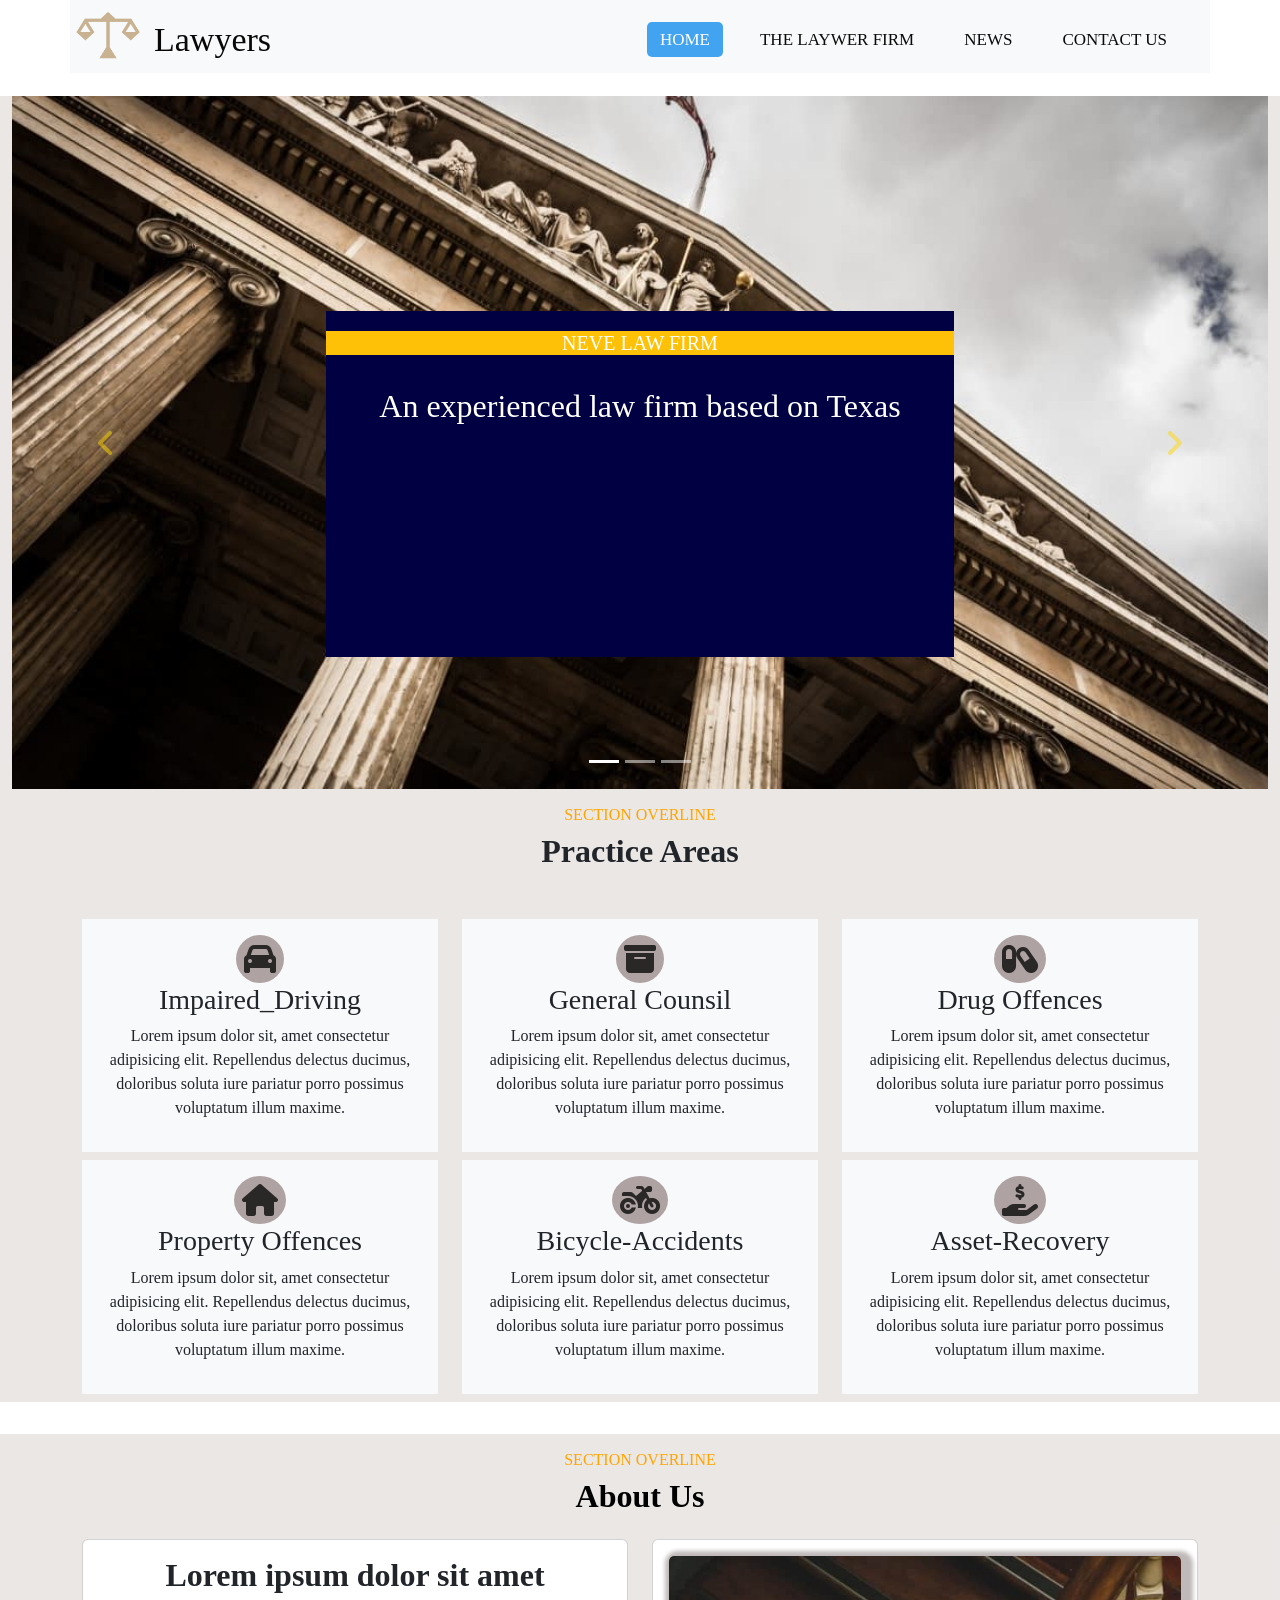
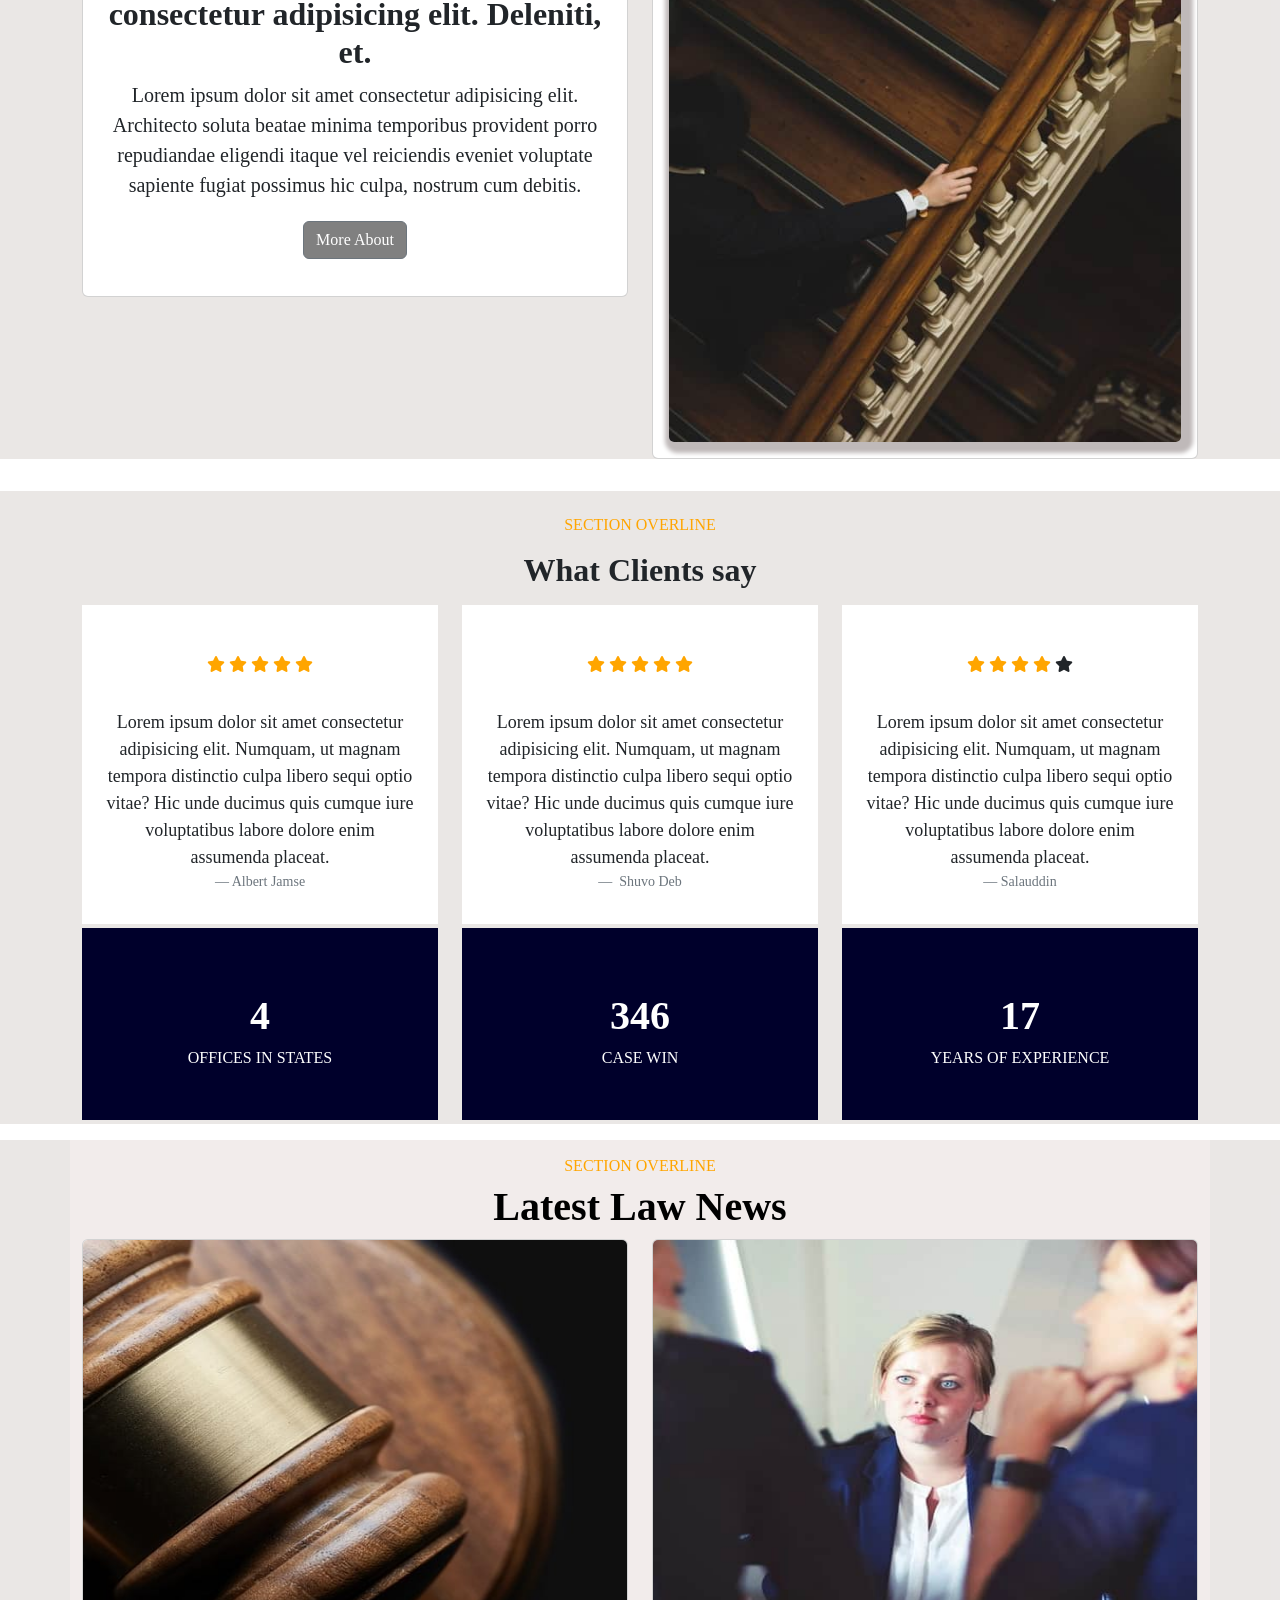
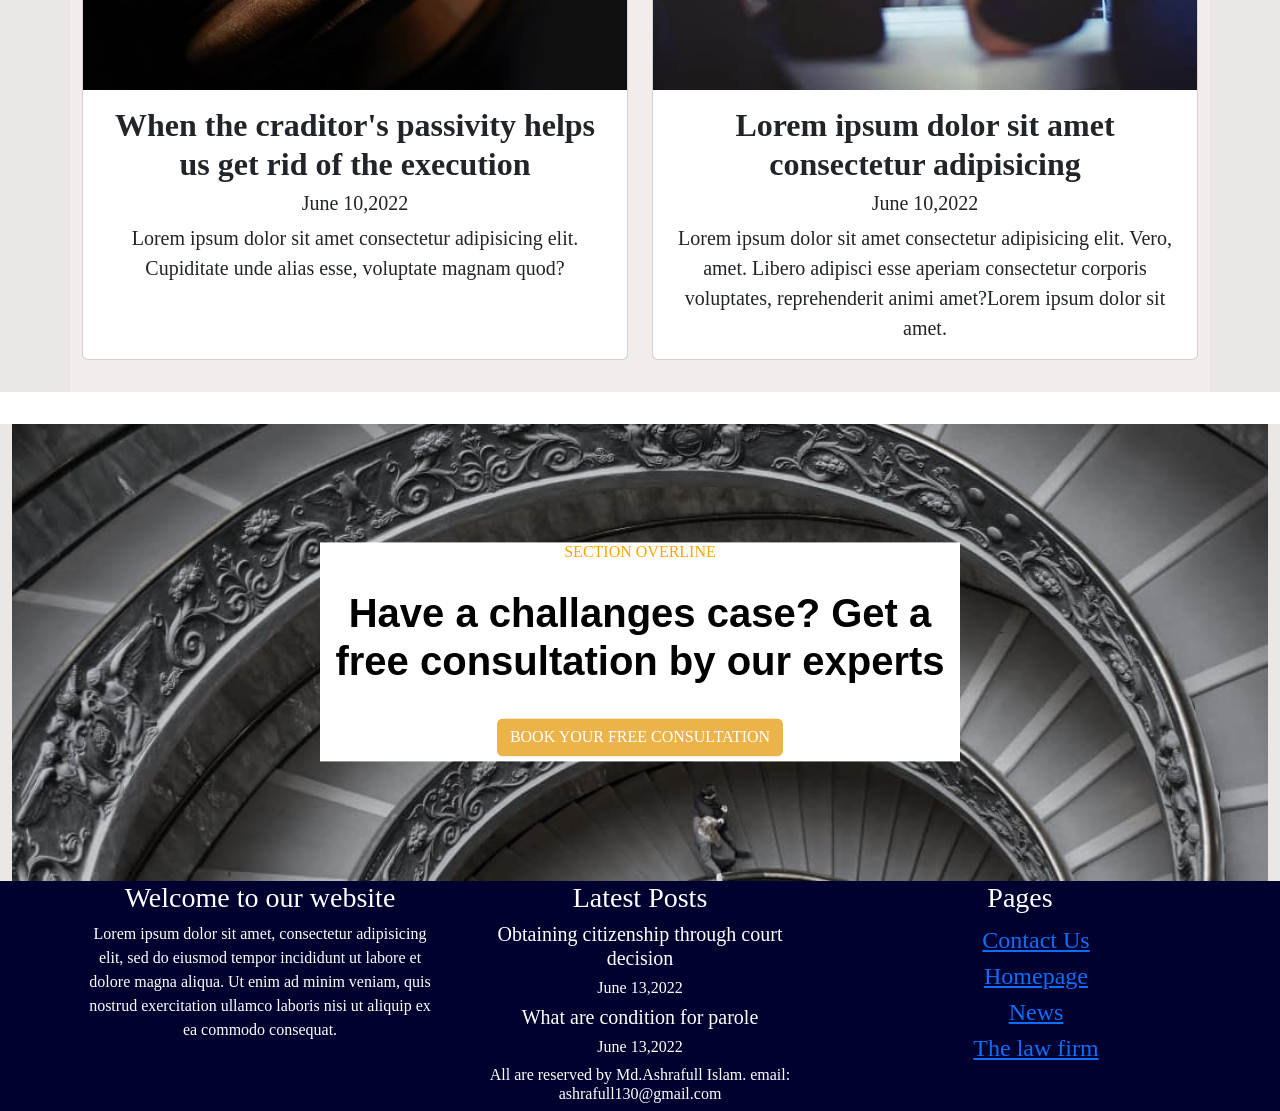
<file: index.html>
<!DOCTYPE html>
<html lang="en">
<head>
    <meta charset="UTF-8">
    <meta http-equiv="X-UA-Compatible" content="IE=edge">
    <meta name="viewport" content="width=device-width, initial-scale=1.0">
    <title>Lawyers Home</title>
    <!-- CSS only -->
    <link href="https://cdn.jsdelivr.net/npm/bootstrap@5.2.0-beta1/dist/css/bootstrap.min.css" rel="stylesheet" integrity="sha384-0evHe/X+R7YkIZDRvuzKMRqM+OrBnVFBL6DOitfPri4tjfHxaWutUpFmBp4vmVor" crossorigin="anonymous">
  
  
    <link rel="stylesheet" href="https://cdnjs.cloudflare.com/ajax/libs/font-awesome/6.1.1/css/all.min.css" integrity="sha512-KfkfwYDsLkIlwQp6LFnl8zNdLGxu9YAA1QvwINks4PhcElQSvqcyVLLD9aMhXd13uQjoXtEKNosOWaZqXgel0g==" crossorigin="anonymous" referrerpolicy="no-referrer" />

    <link rel="stylesheet" href="css/Style.css">
    
</head>
<style>


</style>
<body>
  
 <!-- Navbar start here  -->

  <div class="container fixed-top mb-3 bg-light ">
    <nav class="">
      <input type="checkbox" id="check">
      <label for="check" class="checkbtn">
        <i class="fas fa-bars"></i>
         
      </label>

      <label class="logo-lawyer"><img src="Picture/Logo.png"  class="logo-size" alt="Lawyer logo"></label>
      <label class="Logo"> Lawyers</label>
  
      <ul>
          <li><a class="active" href="#Lawyers-home" target="_blank">Home</a></li>
          <li><a href="about.html" target="_blank" >The Laywer firm</a></li>
          <li><a href="#Lawnews">News</a></li>
          <li><a href="contact.html" >contact us </a></li>
      </ul>
    </nav>
    
  </div>

<!-- Navbar end here  -->


  <!-- carousel start here -->
       <!-- Home page start here 2 -->
<div id="Lawyers-home">
  <div class="container-fluid mt-4  ">
  
    <div id="carouselExampleCaptions" class="carousel slide" data-bs-ride="false">
      <div class="carousel-indicators">
        <button type="button" data-bs-target="#carouselExampleCaptions" data-bs-slide-to="0" class="active" aria-current="true" aria-label="Slide 1"></button>
        <button type="button" data-bs-target="#carouselExampleCaptions" data-bs-slide-to="1" aria-label="Slide 2"></button>
        <button type="button" data-bs-target="#carouselExampleCaptions" data-bs-slide-to="2" aria-label="Slide 3"></button>
      </div>
      <div class="carousel-inner ">
        <div class="carousel-item active">
          <img src="Picture/homepage.jpg" class="d-block w-100" alt="Lawyer Farm Picture">
          <div class="carousel-caption d-block d-md-block  d-sm-block  d-xsm-block d-xxsm-block carousel-caption-bg ">
            <h5 class="bg-warning">NEVE LAW FIRM</h5><br>
            <h2>An experienced law firm based on Texas</h2>
          </div>
        </div>
  
        <div class="carousel-item">
          <img src="Picture/images7.jpg" class="d-block w-100" alt="Lawyer Farm Picture">
          <div class="carousel-caption d-block d-md-block   d-sm-block  d-xsm-block d-xxsm-block  carousel-caption-bg">
            <h5 class="bg-warning">NEVE LAW FIRM</h5><br>
            <h1>Our Law Firm</h1>
          </div>
        </div>
  
        <div class="carousel-item">
          <img src="Picture/homepage.jpg" class="d-block w-100" alt="Lawyer Farm Picture">
          <div class="carousel-caption d-block d-md-block   d-sm-block   d-xsm-block  d-xxsm-block carousel-caption-bg">
            <h5 class="bg-warning">NEVE LAW FIRM</h5><br>
            <h2>An experienced law firm based on Texas</h2>
          </div>
        </div>
      </div>
      <button class="carousel-control-prev" type="button" data-bs-target="#carouselExampleCaptions" data-bs-slide="prev">
        <span <i class="fas fa-angle-left" > </i> </span>
        <span class="visually-show"></span>

      </button>
      <button class="carousel-control-next" type="button" data-bs-target="#carouselExampleCaptions" data-bs-slide="next">
        <span <i class="fas fa-angle-right" > </i> </span>
        <span class="visually-show"> </span>
      </button>
    </div>
    
  </div> 

</div>
 <!-- carousel end her -->

 <!-- Practice areas section start here -->
 <div class="container-fluid">

    
  <div class="container ">
      <header class="">
        <h6 class="practice-h6">SECTION OVERLINE</h6>
          <h2 class="practice-h2 ">Practice Areas</h2>



      </header>

      <main>
         <div class="row mt-5 ">
             <div class="col-lg-4 m-auto">
                 <div class="div-1 bg-light"> 
                 <div  id="practice-div"  class="Impaired_Driving text-center p-3 mb-2">
                     <i class="fa-solid fa-car  p-2 fa-2x rounded-circle"></i>
                     <h3 class="Text-center">Impaired_Driving</h3>
                     <P>Lorem ipsum dolor sit, amet consectetur adipisicing elit. Repellendus delectus ducimus, doloribus soluta iure pariatur porro possimus voluptatum illum maxime.</P>
                 </div>
             </div>
         </div>

             
             <div class="col-lg-4">
                 <div  class="div-2 bg-light "> 
                 <div id="practice-div" class="General Counsil text-center p-3 mb-2">
                     
                      <i class="fa-solid fa-box-archive  p-2 fa-2x rounded-circle"></i>
                     <h3>General Counsil</h3>
                     <P class="Text-center ">Lorem ipsum dolor sit, amet consectetur adipisicing elit. Repellendus delectus ducimus, doloribus soluta iure pariatur porro possimus voluptatum illum maxime.</P>
                 </div>
             </div>
         </div> 
             
             <div class="col-lg-4">
                 <div class="div-3  bg-light ">
                   <div id="practice-div" class="Drug Offences text-center p-3 mb-2">
                     <i class="fas fa-capsules  p-2 fa-2x rounded-circle"></i>
                     <h3> Drug Offences </h3>
                     <P>Lorem ipsum dolor sit, amet consectetur adipisicing elit. Repellendus delectus ducimus, doloribus soluta iure pariatur porro possimus voluptatum illum maxime.</P>
                 </div>
             </div>
        </div>
             
             <div class="col-lg-4">
                 <div class="div-4  bg-light">
                 <div id="practice-div"  class="Property Offences text-center p-3  mb-2  ">
                     <i class="fa-solid fa-house p-2 fa-2x rounded-circle "> </i>
                     <h3> Property Offences</h3>
                     <P>Lorem ipsum dolor sit, amet consectetur adipisicing elit. Repellendus delectus ducimus, doloribus soluta iure pariatur porro possimus voluptatum illum maxime.</P>
                 </div>
                 
             </div>
          </div>
             
             <div class="col-lg-4">
                 <div class="div-5  bg-light">
                 <div id="practice-div" class="  Bicycle-Accidents text-center p-3 mb-2">
                     <i class="fas fa-motorcycle  p-2 fa-2x rounded-circle"></i>
                     <h3>Bicycle-Accidents</h3>
                     <P>Lorem ipsum dolor sit, amet consectetur adipisicing elit. Repellendus delectus ducimus, doloribus soluta iure pariatur porro possimus voluptatum illum maxime.</P>
                 </div>
             </div>
         </div>
             
             <div class="col-lg-4">
                 <div class="div-6  bg-light">
                 <div id="practice-div" class="Asset-Recovery text-center p-3 mb-2">
                     <i class="fas fa-hand-holding-usd  p-2 fa-2x rounded-circle "></i>
                     <h3>Asset-Recovery</h3>
                     <P>Lorem ipsum dolor sit, amet consectetur adipisicing elit. Repellendus delectus ducimus, doloribus soluta iure pariatur porro possimus voluptatum illum maxime.</P>
                 </div>
             </div>
          </div>
             

             
         </div>

      </main>
  </div>

 </div>
  <!-- Practice areas section end here -->

 

 <!-- About page start here -->
 <div class="container-fluid">
  <div class="container mt-3 " id="about-us">
    <div class="about-section">
      <header class="about-title">
        <h6>SECTION OVERLINE</h6>
        <h2>About Us</h2>
      </header>
        <div class="row ">
               <div class="col-lg-6 ">
                   <div class="card">
                      <div class="card-body">
                        <h2 class="card-title">Lorem ipsum dolor sit amet consectetur adipisicing elit. Deleniti, et.</h2>
                        <p class="card-text">Lorem ipsum dolor sit amet consectetur adipisicing elit. Architecto soluta beatae minima temporibus provident porro repudiandae eligendi itaque vel reiciendis eveniet voluptate sapiente fugiat possimus hic culpa, nostrum cum debitis.</p>
                        <a  class="btn btn-secondary" data-bs-toggle="collapse"   href="#collapsible">More About</a>  

                        <div class="collapse"  id="collapsible">
                          <p>Lorem ipsum dolor sit amet consectetur adipisicing elit. Reiciendis totam, tenetur, illum ex ad, corrupti optio facere perspiciatis nesciunt magni dicta porro quidem dignissimos molestiae! Cumque eaque accusantium dolor facere. Lorem ipsum dolor sit amet consectetur adipisicing elit. Animi ducimus recusandae iusto repellat reiciendis ea distinctio beatae. Obcaecati, odit excepturi.</p>
                        </div>
                      </div>
                   </div>
               </div>

               <div class="col-lg-6">
                 <div class="card">
                   <div class="card-body">
                     <img  class=" card-img about-img"  src="Picture/images4.jpg" alt="About of Lawfirm" >
                   </div>
                 </div>
               </div>
        </div>
    </div>
</div>
 </div>

  <!-- About page end here -->



 <!-- Review Section start here -->
 <div class="container-fluid">
  <div class="container bg-color ">

    <div class="row">

         <header> <h6 class="text-center m-2">SECTION OVERLINE</h6>
          <h2 class="text-center m-3">What Clients say</h2>    
        </header>
  
            <div class="col-lg-4 ">
                <div class="review-1  p-3 mb-md-1 mb-sm-1 ">
                   <header class="star-header">
                      <span class="fa fa-star checked"></span>
                      <span class="fa fa-star checked"></span>
                      <span class="fa fa-star checked"></span>
                      <span class="fa fa-star checked "></span>
                      <span class="fa fa-star checked "></span>
                  </header>
                 <p class="review-text">Lorem ipsum dolor sit amet consectetur adipisicing elit. Numquam, ut magnam tempora distinctio culpa libero  sequi optio vitae? Hic unde ducimus quis cumque iure voluptatibus labore dolore enim assumenda placeat.</p>
                 <footer class="blockquote-footer">Albert Jamse</footer>
     
               </div>
            </div>

              <div class="col-lg-4   ">
                 <div class="review-2  p-3  mb-md-1 mb-sm-1">
                     <header class="star-header">
                        <span class="fa fa-star checked"></span>
                         <span class="fa fa-star checked"></span>
                         <span class="fa fa-star checked"></span>
                         <span class="fa fa-star checked "></span>
                        <span class="fa fa-star checked "></span>
                    </header>
                        <p class="review-text">Lorem ipsum dolor sit amet consectetur adipisicing elit. Numquam, ut magnam tempora distinctio culpa libero  sequi optio vitae? Hic unde ducimus quis cumque iure voluptatibus labore dolore enim assumenda placeat.</p>
                        <footer class="blockquote-footer"> Shuvo Deb</footer>
        
                 </div>
              </div>

              <div class="col-lg-4 ">
                <div class="review-3  p-3 mb-md-1 mb-sm-1 ">
                    <header class="star-header"> <span class="fa fa-star checked"></span>
                       <span class="fa fa-star checked"></span>
                       <span class="fa fa-star checked"></span>
                       <span class="fa fa-star  checked "></span>
                       <span class="fa fa-star "></span>
                    </header>
         
                           <p class="review-text">Lorem ipsum dolor sit amet consectetur adipisicing elit. Numquam, ut magnam tempora distinctio culpa libero  sequi optio vitae? Hic unde ducimus quis cumque iure voluptatibus labore dolore enim assumenda placeat.</p>
                          <footer class="blockquote-footer">Salauddin </footer>
       
                </div>
           </div>
      </div>
   </div>
 </div>

  <!-- Review Section end here -->

  <!-- Experience section start here -->
  <div class="container-fluid background-color">
    <div class="container">
      <experience-section>
        <div class="row">
          <div class="col-lg-4">
           <div class="offices mb-md-1 mb-sm-1">
            <h1 class="experience-h1">4</h1>
            <h6 class="experience-h6">OFFICES IN STATES</h6>
           </div>
          </div>

          <div class="col-lg-4">
            <div class=" case-win mb-md-1 mb-sm-1">
             <h1 class="experience-h1">346</h1>
             <h6 class="experience-h6">CASE WIN</h6>
            </div>
           </div>


           <div class="col-lg-4">
            <div class="years-of-experience mb-md-1 mb-sm-1">
             <h1 class="experience-h1">17</h1>
             <h6 class="experience-h6">YEARS OF EXPERIENCE</h6>
            </div>
           </div>

        </div>
      </experience-section>
    </div>
  </div>

    <!-- Experience section end  here -->

 

     <!-- latest law news  -->
    <div id="Lawnews">
      <div class="container-fluid">
        <div class="container mt-3 background ">
          <div class="Latest-Lawnews-section "> 
            <div class="Lawnews-title">
             <h6 class="Law-news-subtitle">Section Overline</h6>
              <h1 class="Law-news-title-customize">Latest Law News</h1>
            </div>
     
     
             <div class="row">
                  <div class="col-lg-6 col-md-12 news-card">
                       <div class="card h-100">
                           <img class="card-img-top " src="Picture/images5.jpg" alt="Lawyer Image">
                             <div class="card-body">
                                <h2 class="card-title">When the craditor's passivity helps us get rid of the execution</h2>
                                <h5 class="card-text">June 10,2022</h5>
                                <p class="card-text">Lorem ipsum dolor sit amet consectetur adipisicing elit. Cupiditate unde alias esse, voluptate magnam quod?</p>
    
                            </div> 
                      </div>
                  </div>
    
                      <div class="col-lg-6 col-md-12 news-card">
                        <div class="card h-100">
                            <img class="card-img-top" src="Picture/images6.jpg" alt="Lawyers Image">
                              <div class="card-body">
                                 <h2 class="card-title">Lorem ipsum dolor sit amet consectetur adipisicing</h2>
                                 <h5 class="card-text">June 10,2022</h5>
                                 <p class="card-text">Lorem ipsum dolor sit amet consectetur adipisicing elit. Vero, amet. Libero adipisci esse aperiam consectetur corporis voluptates, reprehenderit animi amet?Lorem ipsum dolor sit amet.</p>
                          </div>
                        </div>
    
                   </div>
                </div>
             </div>
          </div>
      </div>

    </div>
   
    <!-- Latest Law news end here -->


    <!-- Our expert consultaion page start here -->

 <div class="container-fluid">
    <img class="consultant-img" src="Picture/images7.jpg" alt="Lawyer firm" >

     <div class="centered">
        <h6 class="consultaion-text-h6">SECTION OVERLINE</h6>
       <h2 class="consultaion-text">Have a challanges case? Get a free consultation by our experts
       </h2>
        <a class="btn " href="#">BOOK YOUR FREE CONSULTATION</a>
    </div>
  </div>


    <!-- Our expert consultaion page end here -->

     <!--  Footer section start here -->
     <div class="container-fluid footer-bg">
      <div class="container">
        <div class="row">
              <div class="col-lg-4">
                <div class="footer-1">
                  <h3 class="footer-1-h3">Welcome to our website</h3>
                  <p class="footer-1-p"> Lorem ipsum dolor sit amet, consectetur adipisicing elit,
                    sed do eiusmod tempor incididunt ut labore et dolore magna aliqua. Ut enim ad minim veniam,
                    quis nostrud exercitation ullamco laboris nisi ut aliquip ex ea commodo consequat.
                  </p>

                </div>
              </div>

              <div class="col-lg-4">
                <div class="footer-2">
                  <h3 class="footer-2-h3">Latest Posts</h3>
                   <h5 class="footer-2-h4">Obtaining citizenship through court decision</h5>
                   <h6 class="footer-2-h6"> June 13,2022</h6>
                   <h5 class="footer-2-h4">What are condition for parole</h5>
                   <h6 class="footer-2-h6"> June 13,2022</h6>
                   <h6>All are  reserved by Md.Ashrafull Islam.
                    email: ashrafull130@gmail.com 
                   </h6>

    
                </div>
              </div>

              <div class="col-lg-4 col-lg-2">
                <div class="footer-3 ">
                <h3 class="footer-3-h3">Pages</h3>
                <ol class="footer-link">
                  <li><a class="" href="contact.html">Contact Us</a></li>
                  <li><a class="" href="#Lawyers-home">Homepage</a></li>
                  <li><a class="" href="#Lawnews">News</a></li>
                  <li><a class="" href="about.html">The law firm</a></li>
                </ol>
                </div>
              </div>
    


        </div>

      </div>

     </div>

 
     <!--  Footer section end here -->

 <!-- Bootstrap js file Link in  -->
 <!-- JavaScript Bundle with Popper -->
 <script src="https://cdn.jsdelivr.net/npm/bootstrap@5.2.0-beta1/dist/js/bootstrap.bundle.min.js" integrity="sha384-pprn3073KE6tl6bjs2QrFaJGz5/SUsLqktiwsUTF55Jfv3qYSDhgCecCxMW52nD2" crossorigin="anonymous"></script>
 





</body>
</html>
</file>
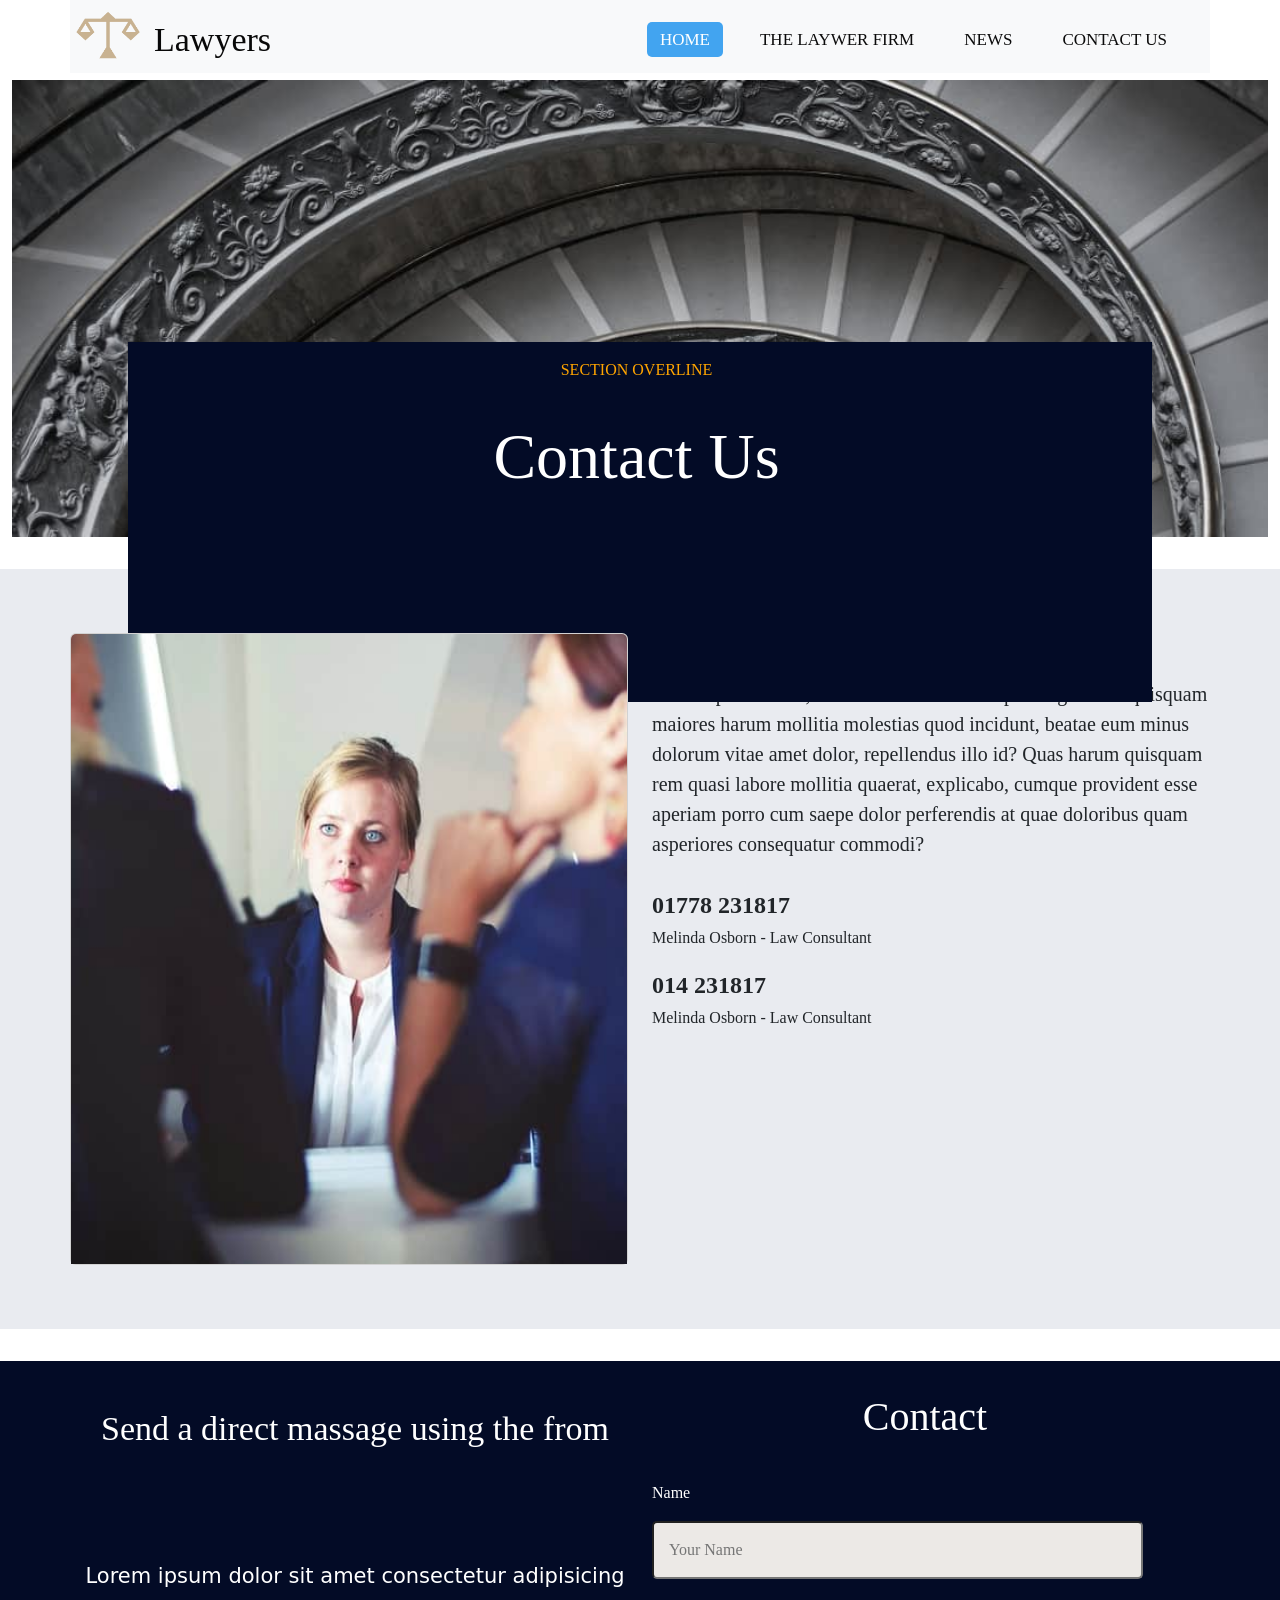
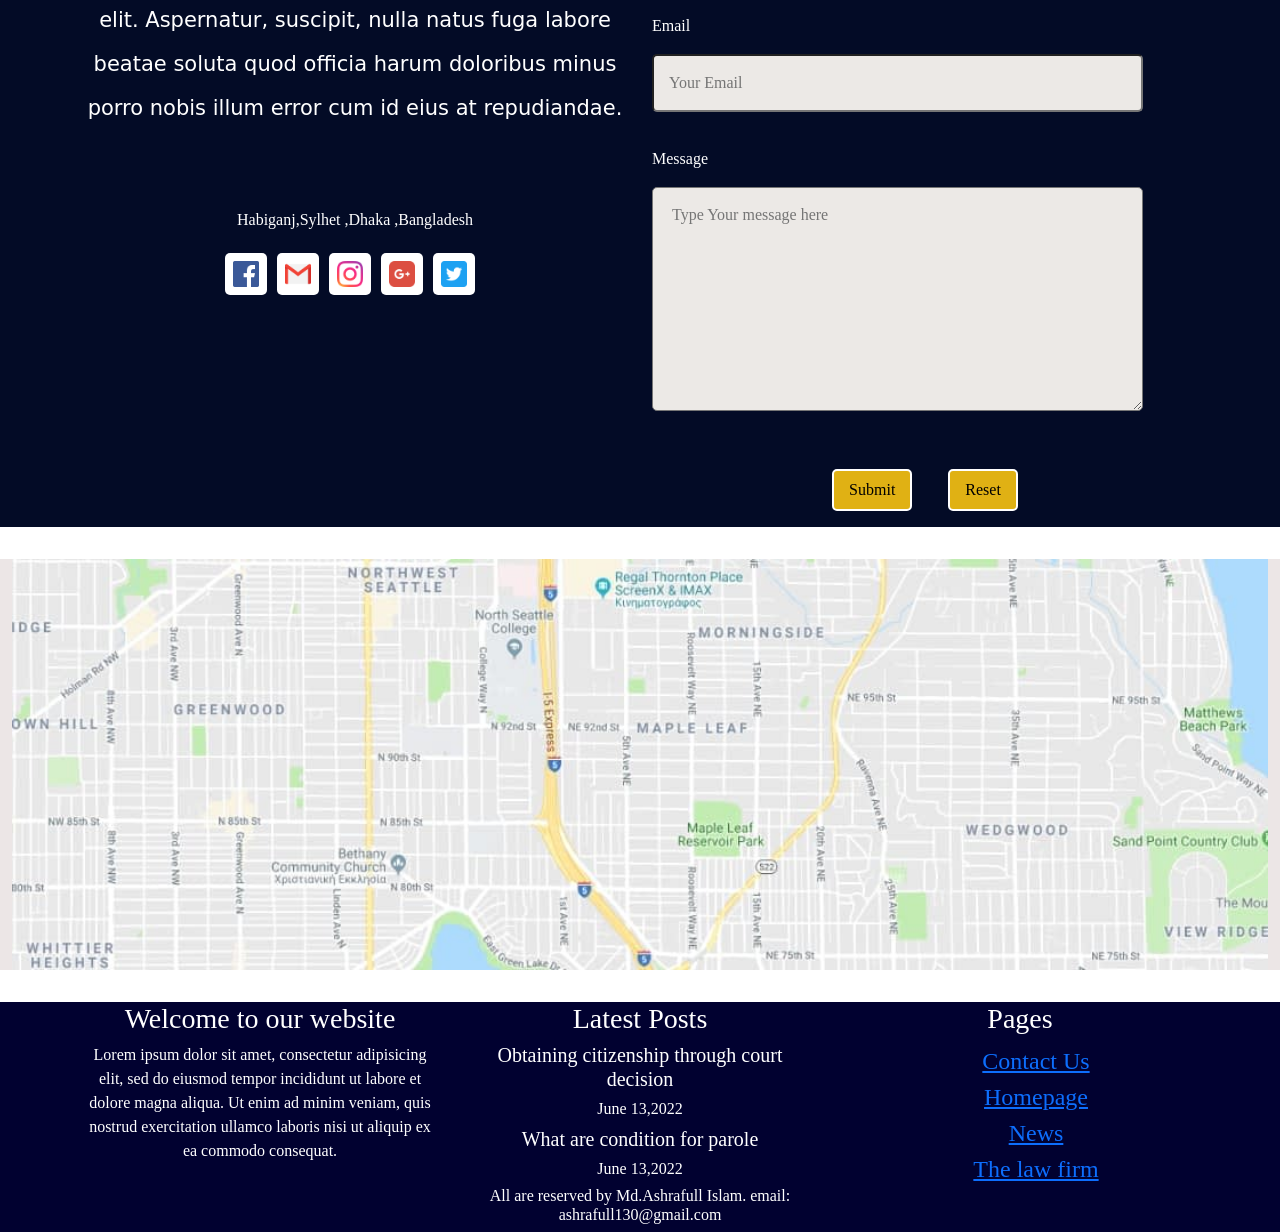
<file: contact.html>
<!DOCTYPE html>
<html lang="en">
<head>
    <meta charset="UTF-8">
    <meta http-equiv="X-UA-Compatible" content="IE=edge">
    <meta name="viewport" content="width=device-width, initial-scale=1.0">
    <title>Lawyers About page</title>
    <!-- CSS only -->
    <link href="https://cdn.jsdelivr.net/npm/bootstrap@5.2.0-beta1/dist/css/bootstrap.min.css" rel="stylesheet" integrity="sha384-0evHe/X+R7YkIZDRvuzKMRqM+OrBnVFBL6DOitfPri4tjfHxaWutUpFmBp4vmVor" crossorigin="anonymous">
  
  
    <link rel="stylesheet" href="https://cdnjs.cloudflare.com/ajax/libs/font-awesome/6.1.1/css/all.min.css" integrity="sha512-KfkfwYDsLkIlwQp6LFnl8zNdLGxu9YAA1QvwINks4PhcElQSvqcyVLLD9aMhXd13uQjoXtEKNosOWaZqXgel0g==" crossorigin="anonymous" referrerpolicy="no-referrer" />

    <link rel="stylesheet" href="css/Contact.css">
    
</head>
<style>


</style>
<body>
  
 <!-- Navbar start here  -->
    <div id="navbar">
      
            <div class="container fixed-top mb-3 bg-light ">
              <nav class="">
                <input type="checkbox" id="check">
                <label for="check" class="checkbtn">
                  <i class="fas fa-bars"></i>
                  
                </label>

                <label class="logo-lawyer"><img src="Picture/Logo.png"  class="logo-size" alt="Lawyer logo"></label>
                <label class="Logo"> Lawyers</label>
            
                <ul>
                    <li><a class="active" href="index.html" >Home</a></li>
                    <li><a href="about.html">The Laywer firm</a></li>
                    <li><a href="https://ashrafull130.github.io/Lawyers-pro/index.html#Lawnews">News</a></li>
                    <li><a href="#send-message">contact us </a></li>
                </ul>
              </nav>
              
            </div>
    </div>
<!-- Navbar end here  -->
   
   <!--  homepage section start here -->
          <div id="about-home">
            <div class="container-fluid ">
              <div class="about-img">
                <img class="about-page-img" src="Picture/images7.jpg" alt="About page Image ">
             <div class="contaianer">
              <div class="centered ">
                <h6 class="contact-us-text">SECTION OVERLINE</h6>
              <h1 class="contact-us-text">Contact Us 
              </h1>
            </div>
             </div>
              </div>
            </div>
          </div>
   <!--  homepage section end here -->

<!-- Contact us page start here -->
   <div id="contact-us">
        <div class="container-fluid ">
            <div class="container control ">
                
                <div class="row">
                    <div class="col-lg-6">
                        <div class="card">
                            <img src="Picture/images6.jpg" class="card-img-top" alt="Lawyers Image"> 
                        </div>
                    </div>

                    <div class="col-lg-6">
                        <div class="contact-us-text">
                           <h2 class="contact-us-header">Contact us </h2>
                            <p class="contact-us-body-text">Lorem ipsum dolor, sit amet consectetur adipisicing elit. In quisquam maiores harum mollitia molestias quod incidunt, beatae eum minus dolorum vitae amet dolor, repellendus illo id? Quas harum quisquam rem quasi labore mollitia quaerat, explicabo, cumque provident esse aperiam porro cum saepe dolor perferendis at quae doloribus quam asperiores consequatur commodi?</p>
                            <div class="contact-us-footer">
                                <h4 class="contact-us-number">01778 231817</h4>
                                <h6 class="contact-us-lawyer-name">Melinda Osborn - Law Consultant</h6>
    
                                <h4 class="contact-us-number">014 231817</h4>
                                <h6 class="contact-us-lawyer-name">Melinda Osborn - Law Consultant</h6>
                                
                            </div>
                        </div>
                    </div>
                </div>
            </div>
        </div>
    </div>

<!-- Contact us page start here -->

   <!-- Send direct massage section start from here -->
 <div id="send-message">
    <div class="container-fluid">
        <div class="container">
            <div class="row">
                <div class="col-lg-6">
                    <div class="message-discription">
                        <h3 class="message-title-h3">Send a direct massage using the from</h3>
                        <p class="message-text" >Lorem ipsum dolor sit amet consectetur adipisicing elit. Aspernatur, suscipit, nulla natus fuga labore beatae soluta quod officia harum doloribus minus porro nobis illum error cum id eius at repudiandae.</p>
                        <h6 class="location-lawyers" > Habiganj,Sylhet ,Dhaka ,Bangladesh</h6>
                    </div>

                        <div class="social-share-link">
                            <div class="facebook"><img src="Icon/facebook.png" class="icon-style" ></div>
                            <div class="facebook"><img src="Icon/gmail.png" class="icon-style"></div>
                            <div class="facebook"><img src="Icon/instagram.png"class="icon-style" ></div>
                            <div class="facebook"><img src="Icon/google.png"class="icon-style" ></div>
                            <div class="facebook"><img src="Icon/twitter.png"class="icon-style" ></div>


                        </div>
                  </div>

                 <div class="col-lg-6">
                    <div class="contact">
                        <h3 class="contact-title">Contact</h3>

                        <form action="mailto:ashrafull130@gmail.com" method="post"     enctype="text/plain">
                            <p>Name</p>
                            <input type="text" placeholder="Your Name" name="Name:"> 
                            <p>Email</p>
                            <input type="email" placeholder="Your Email" name="email:">
                            <p>Message</p>
                            <textarea name="message" id="" cols="30" rows="8" placeholder=" Type Your message here "></textarea>
                            <div class="button-group">
                                
                            <button class="button-style " type="submit" >Submit</button>
                            <button class="button-style " type="reset">Reset</button>
                            </div>
                        </form>

                      </div>
                    </div>
            </div>
        </div>
    </div>
 </div>

     <!-- Send direct massage section end  here -->

    <!-- Our location page start here -->
            <div id="Location-map">   
                  <div class="container-fluid">
                    <img class="location-img" src="Picture/Loacation-map.jpg" alt="Lawyer firm" >

                  </div>
              </div>

    <!-- Our location page end here -->



     <!--  Footer section start here -->
                 <div id="footer-section">
                  <div class="container-fluid footer-bg">
                    <div class="container">
                      <div class="row">
                            <div class="col-lg-4 ">
                              <div class="footer-1">
                                <h3 class="footer-1-h3">Welcome to our website</h3>
                                <p class="footer-1-p"> Lorem ipsum dolor sit amet, consectetur adipisicing elit,
                                  sed do eiusmod tempor incididunt ut labore et dolore magna aliqua. Ut enim ad minim veniam,
                                  quis nostrud exercitation ullamco laboris nisi ut aliquip ex ea commodo consequat.
                                </p>
              
                              </div>
                            </div>
              
                            <div class="col-lg-4 ">
                              <div class="footer-2">
                                <h3 class="footer-2-h3">Latest Posts</h3>
                                 <h5 class="footer-2-h4 p-0">Obtaining citizenship through court decision</h5>
                                 <h6 class="footer-2-h6 p-0 "> June 13,2022</h6>
                                 <h5 class="footer-2-h4 p-0">What are condition for parole</h5>
                                 <h6 class="footer-2-h6 p-0"> June 13,2022</h6>
                                 <h6 class="footer-2-h6">All are  reserved by Md.Ashrafull Islam.
                                  email: ashrafull130@gmail.com 
                                 </h6>
              
                  
                              </div>
                            </div>
              
                            <div class="col-lg-4 ">
                              <div class="footer-3 ">
                              <h3 class="footer-3-h3">Pages</h3>
                              <ol class="footer-link">
                                <li><a class="" href="#send-message" >Contact Us</a></li>
                                <li><a class="" href="index.html">Homepage</a></li>
                             
                                <li><a href="https://ashrafull130.github.io/Lawyers-pro/index.html#Lawnews" >News</a></li>
                                <li><a class="" href="about.html">The law firm</a></li>
                              </ol>
                              </div>
                            </div>
                
                       </div>
                    </div>
              </div>
          </div>
 
     <!--  Footer section end here -->



 <!-- Bootstrap js file Link in  -->
 <!-- JavaScript Bundle with Popper -->
 <script src="https://cdn.jsdelivr.net/npm/bootstrap@5.2.0-beta1/dist/js/bootstrap.bundle.min.js" integrity="sha384-pprn3073KE6tl6bjs2QrFaJGz5/SUsLqktiwsUTF55Jfv3qYSDhgCecCxMW52nD2" crossorigin="anonymous"></script>

</body>
</html>
</file>
<file: css/Style.css>
*
{
    margin:0;
    padding:0;
    box-sizing: border-box;
    list-style-type: none;
 
  }
  
  body{
      font-family: montserrat;
  
      /* Navbar Start here*/
  }
  /* nav height control  */
  .container.fixed-top.mb-3.bg-light {  
    padding: 0px;
    height: 73px;
}
/* nav height control  */
  nav{
      background: ;
      height: 80px;
      width: 100%;
  }
  label.Logo{
      
      color:rgb(8, 8, 8);
      font-size: 34px;
      line-height: 80px;
      padding: 0 10px;
      
  }
  img.logo-size {
    width: 70px;
    height: 70px;
    margin-top: -28px;
}
  nav ul{
      float: right;
      margin-right: 20px;
  
  
  }
  nav ul li{
      display: inline-block;
       line-height: 80px;
       margin:0 10px;
  }
  nav ul li a{
      color:rgb(11, 11, 11);
      font-size: 17px;
      padding:8px 13px;
      border-radius: 5px;
      text-transform: uppercase;

  }
  nav ul li a {
    text-decoration: none;
  }
  a.active,a:hover{
      background: rgb(66, 164, 240);
        color:#fff;
        text-decoration: none;
  }
  a.active:hover{
      color:blue;
  }
.checkbtn{
    font-size: 30px;
    color:rgb(29, 1, 1);
    float:right;
    line-height: 80px;
    margin-right:30px;
    cursor: pointer;
    display: none;
}
#check{
    display: none;
}

  /* Navbar end here */

/*  Home and button */
.container-fluid {
    position: relative;
    text-align: center;
    color: ;
  }
  
  
  .centered {
    position: absolute;
    top: 50%;
    left: 50%;
    transform: translate(-50%, -50%);
    background-color: #ffff;
    
  }
  
  /*  Home and button */


  /*Home page start here carousel*/

  img.d-block.w-100 {
    height: 77vh;
}
.mt-4, .my-4 {
    margin-top: 5.5rem!important;
}
.carousel-caption.d-none.d-md-block.d-sm-block.d-xsm-block {
    width: 417px;
    height: 155px;
    background: rgb(0, 0, 43);
    padding: 11px 9px;
    
}
.carousel-caption.d-block.d-md-block.d-sm-block.d-xsm-block.d-xxsm-block.carousel-caption-bg {
    position: absolute;
    top: 31%;
    bottom: 19%;
    left: 25%;
    background: rgb(0, 0, 66);
    color:
    white;
    justify-content: center;
    align-items: center;
    width: 50%;
}
div#carouselExampleCaptions {
    margin-top: 6rem;
}

    /* carousel icon customize  start*/
    span.fas.fa-angle-left {
        font-size: 2rem;
        color: gold;
    }
    span.fas.fa-angle-right {
        font-size: 2rem;
        color: gold;
    }

    /* carousel icon customize end*/

  /*Home page end here carousel*/


  /* Prctice Area section Start Here  */
 .container-fluid{
    background-color: rgba(218, 214, 211, 0.575);
}
.practice-h6{
    text-align: center;
    color:orange;
    padding-top: 1rem;
}
.practice-h2{
    text-align: center;
    font-weight: bold;
}
i{
    background-color: rgb(175, 162, 162);
    color:rgba(0, 0, 0, 0.76);
    cursor: pointer;
}

i:hover{
   color:white;
}

#practice-div {
   cursor: pointer;
   transition: .1s;

}
#practice-div:hover{
   background-color: rgb(250, 242, 242);
   
}

/* Prctice Area section end Here  */



 /* About page start here */
 .about-section {
    height: auto;
    margin-top: 2rem;
    margin-bottom: 2rem;
}
 
 .about-img{
     height:54vh;
     box-shadow: 4px 3px 4px 8px rgb(191, 185, 185);

     
 }
 .about-title{
     text-align: center;
     padding:1rem;
 }
 .about-title h6{
     color: orange;
 }
 .about-title h2{
     color:black;
     font-weight: 700;
 }
 a.btn.btn-secondary {
    margin-bottom: 21px;
    background-color: gray;
}
 a.btn.btn-secondary:hover{
    color:blue;
}
  /* About page end here */


 /* Latest Law news start here*/
 .background{
     height: auto;
     background-color: rgba(248, 241, 241, 0.603) !important;
     margin-bottom: 2rem;
     padding-bottom: 2rem;
     margin-top: 2rem;
 }
 .card-img-top{
    height: 50vh;
  }
  .card.h-100{
    cursor: pointer;
    transition: 0.3s;
    
  }
  h2.card-title {
    font-weight: 600;
}
p.card-text {
    font-size: 20px;
}
    
h6.Law-news-subtitle {
    text-align: center;
    color: orange;
    text-transform: uppercase;
    padding-top: 1rem;
}
h1.Law-news-title-customize {
    text-align: center;
    color: black;
    font-weight: 700;
}
.card.h-100:hover {
    box-shadow: 2px 3px 8px rgb(26, 24, 24);
}
  /* Latest Law news end here*/



  /* Review section start here */
  .container.bg-color {
    height: auto;
    margin-top: 2rem;
    
}

  h2.text-center.m-3 {
    font-weight: 700;
  }
  h6.text-center.m-2 {
    color: orange;
    padding-top: 1rem;
}
  .review-style{
      position: absolute;
      top:30%;
      
      
  }
  blockquote{
      position: absolute;
      top:75%;
  }


  .checked{
      color:orange;
    
  }
  .star-header{
      padding:2rem;
  }
  .review-text{
      font-size: large;
      padding:0 7px;
  }
  .review-1  {
      background-color: #ffffff;
      cursor: pointer;
      transition: .2s;
  }  
  .review-2  {
    background-color: white;
    cursor: pointer;
    transition: .2s;
}  
.review-3  {
    background-color: white;
    cursor: pointer;
    transition: .2s;
}  


.review-1.p-3:hover {
    box-shadow: 2px 3px 6px black;
}
.review-2.p-3:hover {
    box-shadow: 2px 3px 6px black;
}
.review-3.p-3:hover {
    box-shadow: 2px 3px 6px black;
}
    /* Review section end here */


 /* Experience section start here */
 .background-color{
     background-color: ;
 }
 .offices {
    text-align: center;
    height: 12rem;
    color:#fff;
    background: rgb(0, 0, 43);
    padding-top: 4rem;
}
.case-win{
    text-align: center;
    height: 12rem;
    color:#fff;
    background:rgb(0, 0, 43);
    padding-top: 4rem;
}
.years-of-experience{
    text-align: center;
    height: 12rem;
    color:#fff;
    background: rgb(0, 0, 43);
    padding-top: 4rem;

}

h1.experience-h1{
    font-family:cursive;
    font-weight: 600;
}

h6.experience-h6{
    font-family: cursive;
}
/* Experience section end  here */



/*Our expert consultation page start here */
 
.consultant-img{
    width: 100%;
  }
  .consultaion-text{
    font-family: 'Gill Sans', 'Gill Sans MT', Calibri, 'Trebuchet MS', sans-serif;
    font-weight: 600;
    color:black;
    font-size: 40px;
    padding: 15px 0;
}
  .consultaion-text-h6{
    color:orange;
    
  }
  a.btn{
    background-color: rgb(236, 179, 72);
    color:#fff;
  
  }
  h2.consultaion-text {
    padding: 20px 0;
    font-size: 40px;
}
a.btn {
    margin: 5px 0;
}
/*Our expert consultation page end here */



 /* Footer section start here */
.footer-bg{
    background-color: rgb(1, 1, 48);
    color:white;
    height: auto;
    
}
.footer-link li a{
    font-size: 1.5rem ;

}
 /* Footer section end here */




                             /* Responsive section start here  */


   /* 1200 px media sceen responsive start here */
   @media(max-width:1200px){
    img.d-block.w-100 {
        height: 78vh;
    }
    .mt-4, .my-4 {
        margin-top: 5.5rem!important;
    }
    .carousel-caption.d-none.d-md-block.d-sm-block.d-xsm-block {
        width: 417px;
        height: 155px;
        background: rgb(0, 0, 43);
        padding: 11px 9px;
        top: 50%;
        left:50%;
    }
   }
    /* 1200 px media sceen responsive end here */

     

     /* device screen  992px navbar responsive start */
     @media(max-width:992px){
    /* navbar start here */
        label.logo{
            font-size:30px;
            padding-left: 30px;
        }
        nav ul li a{
            font-size:16px;

    
        }
        .checkbtn{
            display:block ;
        }
        ul{
      
            position: fixed;
            width: 100%;
            height: 60vh;
            background: rgb(2, 2, 71);
            top: 85px;
            margin: 0 20px;
            text-align: center;
            left: -100%;
            transition: 0.4s;
        
        }
        nav ul li{
            display: block;
            margin:  5px 0;
            line-height: 60px;
        }
        nav ul li a{
            color:white;
        }
     
            #check:checked ~ul {
                left: 0;
                
            }
        
        ul {
            margin-left: 0rem;
        }
        i.fas.fa-bars {
            background: white;
            color: #640505;
        }
    /* navbar start here */
    
       /* home page section start here */
       img.d-block.w-100 {
        height: 76vh;
    }
        /* home page section ene here */
         
         /* our expert consultation-section-start */
       
            h2.consultaion-text {
            font-size: 35px;
            padding: 10px 0;
            }
    
           /* consultaion-section-end */
       }
    
    /* device screen  952px navbar responsive end */
    


/* device screen  858 px navbar responsive start */
   @media (max-width:858px ){
    /* navbar start here */
       .checkbtn{
           display:block ;
       }
       ul{
       
           position: fixed;
           width: 100%;
           height: 60vh;
           background: rgb(2, 2, 71);
           top: 80px;
           left: 0;
           text-align: left;
           left: -100%;
           transition: 0.4s;
       }
       nav ul li{
           display: block;
           margin:  5px 0;
           line-height: 60px;
           text-align: center;
       }
       nav ul li a {
           font-size: 20px;
           color:white;
          
       }
       a:hover,a.active{
           background: none;
           color:rgb(41, 125, 236)
       }
       #check:checked ~ul{
           left: 0;
       }
       ul {
        margin-left: 0px;
    }
    ul {
        z-index: 1;
    }
    i.fas.fa-bars {
        background: white;
        color: #640505;
    }
    /* navbar start here */

    img.d-block.w-100 {
        height: 75vh;
    }   img.d-block.w-100 {
        z-index: -1;
    }
    .carousel-caption.d-none.d-md-block.d-sm-block.d-xsm-block {
        width: 374px;
        height: 156px;
        left: 50%;
        top: 50%;
        padding: 10px 29px;
     }
      /* home page end here */
 
     /* Latest Law news start  */
    .col-lg-6.col-md-10.news-card {
        margin-top: 2rem;
      }
       /* Latest Law news end  */

        /* Review start here */
        .review-1.p-3 {
            margin-bottom: 1rem;
        }
           .review-2.p-3 {
            margin-bottom: 1rem;
        }
        .review-3.p-3 {
            margin-bottom: 1rem;
        }
           /* Review end here */


        /* consultant-section start */
           .consultant-text {
            text-align: center;
            top: 5rem;
            padding: 0;
            left: ;
        }
        h2.consultaion-text {
            font-size: 30px;
            padding: 10px 0;
        }
       /* consultant-section start */
   }
   /* device screen  858 px  responsive end */



/* device screen  768px navbar responsive start */
   @media (max-width:768px ){
    ul {
        margin-left: 0px;
        margin-left: 0;
        height: 50vh;
        top: 88px;
        
    }
    ul {
        z-index: 1;
    }
    nav ul li{
        text-align: center;
    }
   nav ul li a{
       color:white;
       
   }
   i.fas.fa-bars {
    background: white;
    color: #640505;
}  
   /* home page start here */

   img.d-block.w-100 {
    height: 58vh;
    z-index: -1;
}
.carousel-caption.d-none.d-md-block.d-sm-block.d-xsm-block {
    width: 350px;
    padding: 0;
    height: 138px;
    line-height: 5px;
}
h2 {
    font-size: 15px;
    padding: 0px;
}
h5.bg-warning {
    font-size: 14px;
}

 /* Home page end here */

 /* Latest Law news start  */
 .col-lg-6.col-md-10.news-card {
    margin-top: 2rem;
}
   /* Latest Law news end  */

   /* Review start here */
   .review-1.p-3 {
    margin-bottom: 1rem;
}
   .review-2.p-3 {
    margin-bottom: 1rem;
}
.review-3.p-3 {
    margin-bottom: 1rem;
}
   /* Review end here */

   /* About start here */
   .col-lg-6 {
    margin-bottom: 1rem;
}
     /* About end here */


 /* our expert section start */
   .centered {
    position: absolute;
    top: 50%;
    left: 50%;
    transform: translate(-50%, -50%);
    background-color: aliceblue;
    padding: 0rem 0em;
    width: 60vw;
  }
  
   h2.consultaion-text {
    font-size: 20px;
    padding: 5px 0;
}
  /* our expert section end */


   }
     /* device screen  768px navbar responsive end */



     /* device screen  576px navbar responsive start */
   @media(max-width:576px){
    /* navbar start here */
    ul {
        margin-left: 0;
        height: 50vh;
        width: 100%;
    }
    ul {
        z-index: 1;
    }
     ul li {
        text-align: center;
     }
    nav ul li a{
        color:white;
       
    }
    i.fas.fa-bars {
        background: white;
        color: #640505;
    }
     /* navbar end here */

     /* our expert section start */
        h2.consultaion-text {
            font-size: 20px;
            padding: 5px 0;
        }
        .centered {
            position: absolute;
            top: 50%;
            left: 50%;
            transform: translate(-50%, -50%);
            background-color: aliceblue;
            padding: 0rem 0em;
            width: 60vw;
          }
          /* our expert section end */
    }
  
   /* device screen  576px  responsive end */


 /* 450 px media sceen responsive start here */
 @media(max-width:450px){
  /* our expert section start here */
  .centered{
    position: absolute;
    top: 50%;
    left: 50%;
    transform: translate(-50%, -50%);
    padding: 0;
    width: 58vw;
    height: auto;
}
  /* our expert section end here */
    
    h2 {
        font-size: 19px;
        padding: 0px;
        margin:0;
    }
     /* Latest Law news start  */
     .col-lg-6.col-md-10.news-card {
        margin-top: 2rem;
    }
       /* Latest Law news end  */

     /*  Consultant section start */
    
    
        h6.consultaion-text-h6 {
            padding: 0;
            margin: 0;
            font-size: 14px;
        }
        
        h2.consultaion-text {
            font-size: 16px;
            padding: 0;
        }
        
        a.btn {
            padding: 0;
            font-size: 14px;
        }
    
      /*  Consultant section end*/
   }
    /* 450 px media sceen responsive end here */


    @media(max-width:350px){
        /* our expart section start */
        .centered{
            position: absolute;
            top: 50%;
            left: 50%;
            transform: translate(-50%, -50%);
            padding: 0;
            width: 58vw;
            height: auto;
        }
        h6.consultaion-text-h6 {
            font-size: 12px;
        }
        a.btn {
            padding: 0;
            font-size: 12px;
        }
       
        h2.consultaion-text {
            padding: 0;
            margin: 0;
            font-size: 15px;
        }
       
         /* homepage section end */
       }
</file>
<file: css/Contact.css>
/* Navbar Start here*/
*{
    margin:0;
    padding:0;
    box-sizing: border-box;
    list-style-type: none;
    text-decoration: none;
  }
  
  body{
      font-family: montserrat;
  
  }
  /* nav height control  */
  .container.fixed-top.mb-3.bg-light {  
    padding: 0px;
    height: 73px;
}
/* nav height control  */
  nav{
      background: ;
      height: 80px;
      width: 100%;
  }
  label.Logo{
      
      color:rgb(8, 8, 8);
      font-size: 34px;
      line-height: 80px;
      padding: 0 10px;
      
  }
  img.logo-size {
    width: 70px;
    height: 70px;
    margin-top: -28px;
}
  nav ul{
      float: right;
      margin-right: 20px;
  
  
  }
  nav ul li{
      display: inline-block;
       line-height: 80px;
       margin:0 10px;
  }
  nav ul li a{
      color:rgb(11, 11, 11);
      font-size: 17px;
      padding:8px 13px;
      border-radius: 5px;
      text-transform: uppercase;
      text-decoration: none;
  
  }
  a.active,a:hover{
      background: rgb(66, 164, 240);
        color:#fff;
        text-decoration: none;
  }
  a.active:hover{
      color:blue;
  }
.checkbtn{
    font-size: 30px;
    color:rgb(29, 1, 1);
    float:right;
    line-height: 80px;
    margin-right:30px;
    cursor: pointer;
    display: none;
}
#check{
    display: none;
}

  /* Navbar end here */

  /* home   section start here */

  .about-page-img{
        width: 100%;
        height: auto;
    
  }
 
  #about-home{
    width: 100%;
    height: auto;
    text-align: center;
  }
  img.about-page-img {
    margin-top: 5rem;
}
.centered{
    padding: 18px 21px 20px 14px;
}
.centered {
    width: 80vw;
    height: 40vh;
}
h1.contact-us-text {
    font-size: 4rem;
    color:white;
    padding: 2rem;
}
h6.contact-us-text{
    color:orange;
}
.centered {
    position: absolute;
    top: 58%;
    left: 50%;
    transform: translate(-50%, -50%);
    background-color: #030b26;
}


 /*Home section end here */

 /* contact us section start here */
 #contact-us{
    background-color: #e9ebf0;
    margin:2rem 0;
    
 }
 .container.control {
    padding: 4rem 0;
}
.card-img-top{
    height: 70vh;
}
h2.contact-us-header {
    font-weight: 600;
}

p.contact-us-body-text {
    font-size: 20px;
}

h4.contact-us-number {
    font-weight: 700;
    padding-top: 1rem;
}
 /* contact us section ends here */
 

 /* Send direct massage section start from here */
#send-message{
    background-color: #030b26;
    margin:2rem 0;
}
h3.message-title-h3 {
    color: white;
    font-size: 34px;
    font-weight: inherit;
    padding: 3rem 0;
}

p.message-text {
    color: white;
    font-size: 21px;
    font-family: system-ui;
    padding: 3rem 0;
    line-height: 44px;
    text-align: center;
}
.message-discription {
    text-align: center;
}
h6.location-lawyers {
    color: white;
    padding: 1rem 0;
}
.social-share-link{
    display: flex;
    align-items: center;
    justify-content: center;
}

.icon-style{
    width: 42px;
    height: 42px;
    margin-right:  10px;
    background-color: white;
    padding: 8px;
    border-radius: 5px;

}
.icon-style:hover{
    background-color: rgb(233, 136, 25);
    
}

 .contact{
    color:white;
    
}
.contact p{
    text-align: left;
}
.contact input,textarea{
    width: 90%;
    padding: 15px;
    font-size: 1rem;
    text-align: left;
    border:;
    border-radius:5px;
    margin-bottom: 35px;
    background-color: rgb(236, 233, 230);
}
.button-style{
    background-color:rgb(224, 177, 20);
    margin: 1rem 1rem;
    padding:7px 15px;
    cursor: pointer;
    border-radius:5px;
    border:2px solid white;
}
.button-style:hover{
    background-color: skyblue;
}
.button-group {
    text-align: center;
}
h3.contact-title {
    text-align: center;
    padding: 2rem 0;
    font-size: 40px;
}
  /* Send direct massage section ends here */


 /* Our location page start here */
#Location-map{

    width: 100%;
    height: auto;
    background-color:rgb(236, 230, 230);
    margin: 2rem 0;
}
.location-img{
    width: 100%;
    height: auto;
}
 /* Our locationpage start here */


 /* Footer section start here */
.footer-bg{
    background-color: rgb(1, 1, 48);
    color:white;
    height: auto;
    
}
#footer-section{
    text-align: center;
}
.footer-link li a{
    font-size: 1.5rem ;

}
.footer-2-h6{
    color:white;
}

 /* Footer section end here */


                             /* Responsive section start here  */


@media (max-width:1200px){
    /* Our experience section start here */
 

    /* Our experience section start here 
}
     

     /* device screen  992px navbar responsive start */
     @media(max-width:992px){
        /* navbar start here */
        label.logo{
            font-size:30px;
            padding-left: 30px;
        }
        nav ul li a{
            font-size:16px;

    
        }
        .checkbtn{
            display:block ;
        }
        ul{
      
            position: fixed;
            width: 100%;
            height: 60vh;
            background: rgb(2, 2, 71);
            top: 80px;
            margin: 0 20px;
            text-align: center;
            left: -100%;
            transition: 0.4s;
        
        }
        nav ul li{
            display: block;
            margin:  5px 0;
            line-height: 60px;
        }
        nav ul li a{
            color:white;
        }
     
            #check:checked ~ul {
                left: 0;
                
            }
        
        ul {
            margin-left: 0rem;
        }
        i.fas.fa-bars {
            background: white;
            color: #640505;
        }
           /* navbar end here */

      
     /* homesection start here */
     .centered {
        position: absolute;
        top: 48%;
        left: 50%;
        transform: translate(-50%, -50%);
        background-color: #030b26;
        width: 60vw;
        height: 35vh;
    }
         /* homesection end here */
 
    }
    /* device screen  952px navbar responsive end */
    


/* device screen  858 px navbar responsive start */
   @media (max-width:858px ){
      /* navbar start here */
       .checkbtn{
           display:block ;
       }
       ul{
       
           position: fixed;
           width: 100%;
           height: 60vh;
           background: rgb(2, 2, 71);
           top: 80px;
           left: 0;
           text-align: center;
           left: -100%;
           transition: 0.4s;
       }
       nav ul li{
           display: block;
           margin:  5px 0;
           line-height: 60px;
       }
       nav ul li a {
           font-size: 20px;
           color:white;
       }
       a:hover,a.active{
           background: none;
           color:rgb(41, 125, 236)
       }
       #check:checked ~ul{
           left: 0;
       }
       ul {
        margin-left: 0px;
    }
    ul {
        z-index: 1;
    }
    i.fas.fa-bars {
        background: white;
        color: #640505;
    }
      /* navbar end here */


     /* homesection start here */
     .centered {
        position: absolute;
        top: 44%;
        left: 50%;
        transform: translate(-50%, -50%);
        background-color: #030b26;
        width: 55vw;
        height: 30vh;
    }
    h1.contact-us-text {
        font-size: 3rem;
        color: white;
        padding: 0rem;
    }
         /* homesection end here */

}   
   /* device screen  858 px  responsive end */



/* device screen  768px navbar responsive start */
   @media (max-width:768px ){
        /* navbar start here */
        .checkbtn{
            display:block ;
        }
             /* navbar end here */

            /*  Home page start here */
            .centered {
                position: absolute;
                top: 40%;
                left: 50%;
                transform: translate(-50%, -50%);
                background-color: #030b26;
                width: 55vw;
                height: 30vh;
            }
          h1.contact-us-text {
            font-size: 3rem;
            color: #fff;
        }
           /*  Home page end here */

    ul {
        margin-left: 0px;
        margin-left: 0;
        height: 55vh;
        top: 80px;
        
    }
            /* navbar start here*/
            ul {
                z-index: 1;
            }
        nav ul li a{
            color:white;
        }
        i.fas.fa-bars {
            background: white;
            color: #640505;
            }
            /* navbar ene here*/
    
   }
     /* device screen  768px navbar responsive end */



       /* device screen  650px navbar responsive start */
     @media (max-width:650px){
             /* homepage  page start */
            
            h1.contact-us-text {
                font-size: 3rem;
            }
            
            .centered {
                top: 36%;
                height: 25vh;
            }
             /* homepage end  */
  }
   /* device screen  650px navbar responsive end */


     /* device screen  576px navbar responsive start */
   @media (max-width:576px){
        /* navbar start here*/
        ul {
            margin-left: 0;
            height: 50vh;
            width: 100%;
        }
        nav ul li{
            display: block;
            margin:  5px 0;
            line-height: 40px;
        }
       
            ul {
                z-index: 1;
            }
            nav ul li a{
                color:white;
            }
            i.fas.fa-bars {
                background: white;
                color: #640505;
            }
            /* navbar end here*/
 
      

                /*  Home page start here */
                
               
                }h1.contact-us-text {
                    padding: 2px 5px;
                }
        
                h1.contact-us-text {
                    font-size: 30px;
                }
                
               
                .centered {
                    top: 28%;
                }
            /*  Home page end here */
        
    }

   /* device screen  576px  responsive end */

   @media (max-width:540px){
    /* home section start here */
    img.about-page-img {
        width: 100%;
        height: 35vh;
    }
        /* home section start here */
   }


   /* 450px media screen start here */
   @media(max-width:450px){
         /* navbar start here */
         ul {
            margin-left: 0;
            height: 40vh;
            width: 100%;
        }
        nav ul li{
            display: block;
            margin:  5px 0;
            line-height: 40px;
        }
        nav ul li a{
            font-size:15px;
        }
        /* navbar end here */

        /* home and consultant section */
        h1.contact-us-text {
            font-size: 24px;
        }

        .centered {
            top: 29%;
            height: 18vh;
        }
        img.about-page-img {
            width: 100%;
            height: 35vh;
        }
        
        img.card-img-top {
            width: 100%;
            height: auto;
        }
        /* home and consultant section */

         
   }
 
 /* 450px media screen ends here */
</file>
